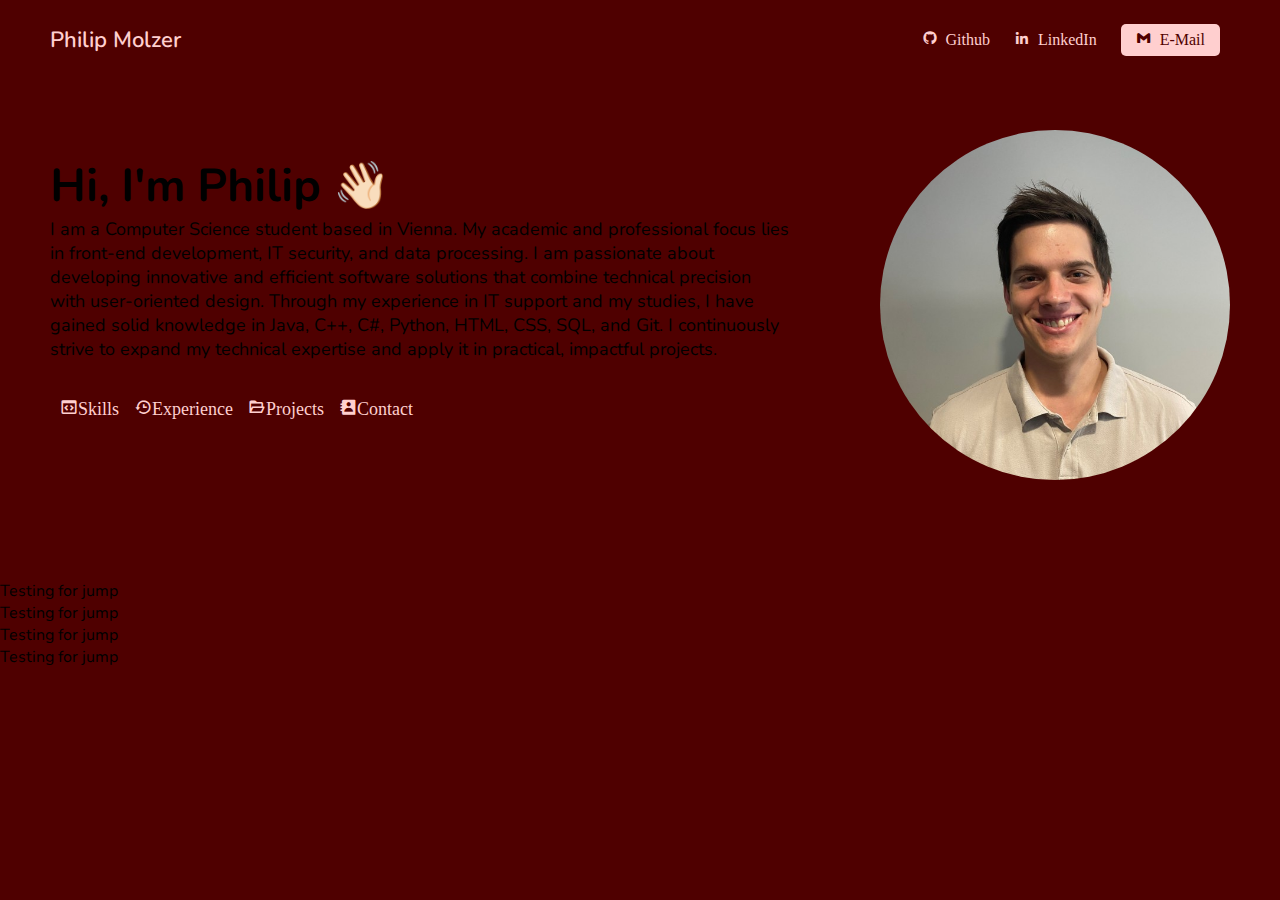
<file: index.html>
<!DOCTYPE html>
<html lang="en">
<head>
    <meta charset="UTF-8">

    <link rel="stylesheet" href="style.css">
    <link href='https://unpkg.com/boxicons@2.1.4/css/boxicons.min.css' rel='stylesheet'>

    <title>Portfolio</title>

</head>
<body>
    <!-- NAVBAR -->
    <nav>
        <div class="left">
            <a href="#">Philip Molzer</a>
        </div>
        <div class="right">
            <a href="http://github.com" target="_blank" rel="noopener norefferer">
                <i class='bx bxl-github'> Github </i>
            </a>

            <a href="http://linkedin.com" target="_blank" rel="noopener norefferer">
                <i class='bx bxl-linkedin'> LinkedIn </i>
            </a>

            <a href="#contact">
                <i class='bx bxl-gmail'> E-Mail </i>
            </a>
        </div>

    </nav>

<main>
    <!-- Section 1: Header -->
    <section class="header">
        <div class="text">
            <h1>Hi, I'm Philip 👋🏻</h1>
            <p>I am a Computer Science student based in Vienna.
                My academic and professional focus lies in front-end development, IT security, and data processing.
                I am passionate about developing innovative and efficient software solutions that combine technical precision with user-oriented design.


                Through my experience in IT support and my studies, I have gained solid knowledge in Java, C++, C#, Python, HTML, CSS, SQL, and Git.
                I continuously strive to expand my technical expertise and apply it in practical, impactful projects.
            </p>
            <div class="jumps">
                <a href="#skills">
                    <i class='bx bx-code-block'>Skills</i>
                </a>

                <a href="#experience">
                    <i class='bx bx-history'>Experience</i>
                </a>

                <a href="#projects">
                    <i class='bx bx-folder-open'>Projects</i>
                </a>

                <a href="#contact">
                    <i class='bx bxs-contact'>Contact</i>
                </a>
            </div>
        </div>

        <div class="photo">
            <img src="photo.png" alt="photo">
        </div>
    </section>

    <!-- Section 2: Skills -->
    <section id = "skills">
        <p>Testing for jump</p>
    </section>

    <!-- Section 3: Experience -->
    <section id = "experience">
        <p>Testing for jump</p>
    </section>

    <!-- Section 4: Projects -->
    <section id = "projects">
        <p>Testing for jump</p>
    </section>

    <!-- Section 5: Contact -->
    <section id = "contact">
        <p>Testing for jump</p>
    </section>
</main>
</body>
</html>
</file>
<file: style.css>
@import url('https://fonts.googleapis.com/css2?family=Nunito:wght@300;400;500;600;700&display=swap');

:root {
    --text-colour: #FFCFCF;
    --link-colour: #BF4C4C;
    --background-colour: #4F0000;
}

* {
    margin: 0;
    padding: 0;
    box-sizing: border-box;
}

html {
    scroll-behavior: smooth;
}

body {
    font-family: 'Nunito', sans-serif;
    background-color: var(--background-colour);
}

a {
    color: var(--text-colour);

/*<!-- avoiding the underline of links -->*/
    text-decoration: none;
}

/******************************************************************************************/
/* NAVBAR */
nav{
    display: flex;
    justify-content: space-between;
    align-items: center;

    padding: 0 50px;
    height: 80px;
}

nav .left a {
    color: var(--text-colour);
    font-size: 22px;
    font-weight: 600;
}

nav .right a {
    color: var(--text-colour);
    margin: 0 10px;
}

nav .right a:last-child {
    color: var(--background-colour);
    background-color: var(--text-colour);
    padding: 5px 15px;
    border-radius: 5px;
}

/********************************************************************************************/
/* Section 1: Header */
.header{
    display: flex;
    justify-content: space-between;
    align-items: center;
    padding: 0 50px;
    margin: 50px 0;
    margin-bottom: 100px;
    gap: 40px;
}

.header .text{
    flex:5;
}

.header .text h1{
    font-size: 46px;
}

.header .text p{
    font-size: 18px;
    margin-right: 50px;
}

.header .jumps{
    color: var(--text-colour);
    margin: 36px 10px;
    font-size: 18px;
}

.header .jumps a{
    margin-right: 10px;
    margin-bottom: 10px;
    transition: 0.5s;
}
.header .jumps a:hover{
    color: var(--background-colour);
    background-color: var(--text-colour);
    padding: 5px 15px;
    border-radius: 5px;
}

.header .photo{
    flex:2;
    display: flex;
    justify-content: right;
}

.header .photo img{
    border-radius: 50%;
    width: 350px;
    height: 350px;
}

/*******************************************************************************************/
/*Displaysizes*/
@media(max-width: 600px){
    /*NAVBAR*/
    nav{
        padding: 0 20px;
    }

    nav .left a{
        font-size: 12px;
    }

    nav .right a {
        move-to: left;
        font-size: 12px;
    }
}
</file>
